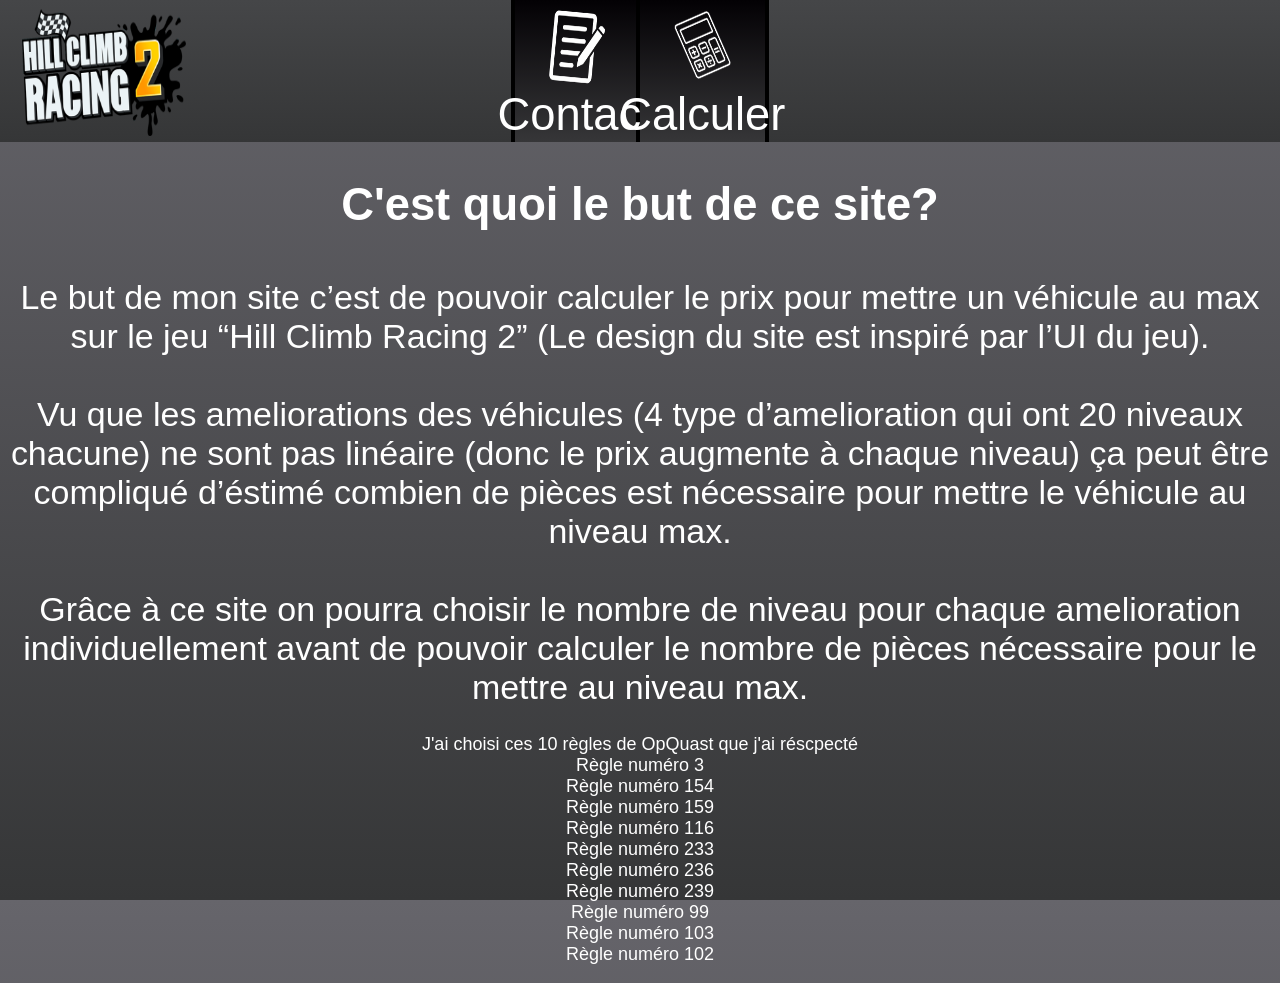
<file: SiteWeb_HCR2/index.html>
<!DOCTYPE html>
<html lang="fr">
<head>
    <meta charset="UTF-8">
    <meta name="viewport" content="width=device-width, initial-scale=1.0">
    <title>HCR2 Accueil</title>
    <link rel="stylesheet" href="accueil.css">
</head>
    <header>
        
        <div id="flexContainerHeader">
            <a href="index.html">               
                <img src="Hill_Climb_Racing_2_Logo.png" alt="Logo du jeu Hill Climb Racing 2" id="HCR2_Logo">
            </a>
            <!-- Boutton Contact -->
             <a href="contact.html">
                 <button class="Button_Header" id="Button_Contact" >
                     <img src="icon_contact.png" alt="Boutton avec une image de feuille de de contact" id="icon_contact">
                     Contact
                    </button>
                </a>
            <!-- Boutton Calculer -->
             <a href="calculer.html">
                 <button class="Button_Header" id="Button_Calculer">
                     <img src="icon_page_principale.png" alt="Boutton avec une image d'une calculatrice." id="icon_calculer">
                     Calculer
                 </button>
             </a>
        </div>
    </header>
<body>
    <section id="TextExplicatif">
        <h1>
            C'est quoi le but de ce site?
        </h1>
        <p id="Description">
            Le but de mon site c’est de pouvoir calculer le prix pour mettre un véhicule au max sur le jeu “Hill Climb Racing 2”
            (Le design du site est inspiré par l’UI du jeu). <br><br>

           Vu que les ameliorations des véhicules (4 type d’amelioration qui ont 20 niveaux chacune) ne sont pas linéaire (donc le prix augmente à chaque niveau)
           ça peut être compliqué d’éstimé combien de pièces est nécessaire pour mettre le véhicule au niveau max. <br><br>

           Grâce à ce site on pourra choisir le nombre de niveau pour chaque amelioration individuellement avant
           de pouvoir calculer le nombre de pièces nécessaire pour le mettre au niveau max.
        </p>
        <p id="OpQuast">
            J'ai choisi ces 10 règles de OpQuast que j'ai réscpecté<br>
            Règle numéro 3<br>
            Règle numéro 154<br>
            Règle numéro 159<br>
            Règle numéro 116<br>
            Règle numéro 233<br>
            Règle numéro 236<br>
            Règle numéro 239<br>
            Règle numéro 99<br>
            Règle numéro 103<br>
            Règle numéro 102
        </p>
    </section>
</body>
</html>
</file>
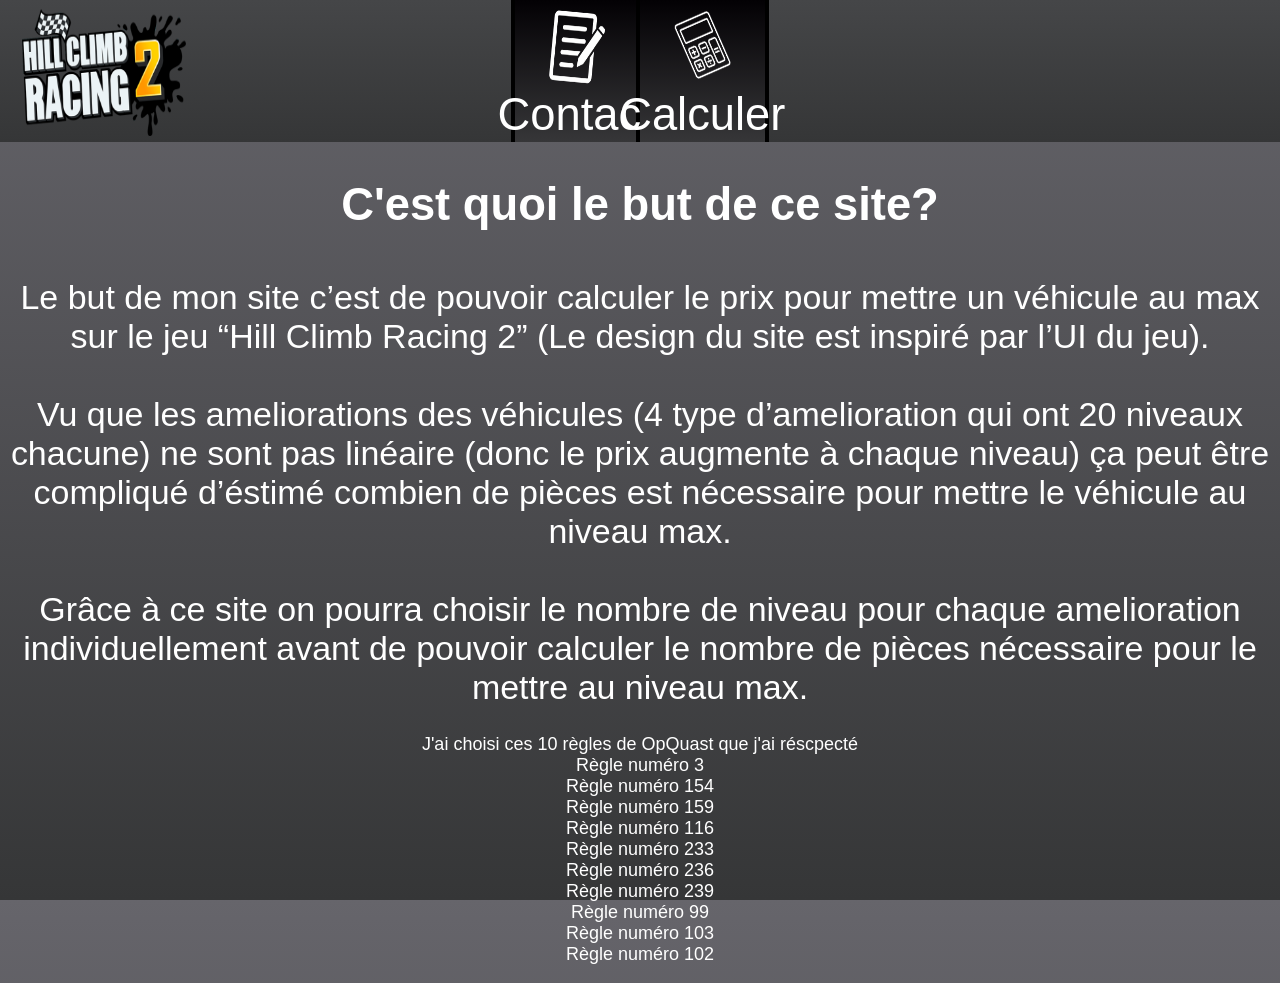
<file: SiteWeb_HCR2/accueil.html>
<!DOCTYPE html>
<html lang="fr">
<head>
    <meta charset="UTF-8">
    <meta name="viewport" content="width=device-width, initial-scale=1.0">
    <title>HCR2 Accueil</title>
    <link rel="stylesheet" href="accueil.css">
</head>
    <header>
        
        <div id="flexContainerHeader">
            <a href="accueil.html">               
                <img src="Hill_Climb_Racing_2_Logo.png" alt="Logo du jeu Hill Climb Racing 2" id="HCR2_Logo">
            </a>
            <!-- Boutton Contact -->
             <a href="contact.html">
                 <button class="Button_Header" id="Button_Contact" >
                     <img src="icon_contact.png" alt="Boutton avec une image de feuille de de contact" id="icon_contact">
                     Contact
                    </button>
                </a>
            <!-- Boutton Calculer -->
             <a href="calculer.html">
                 <button class="Button_Header" id="Button_Calculer">
                     <img src="icon_page_principale.png" alt="Boutton avec une image d'une calculatrice." id="icon_calculer">
                     Calculer
                 </button>
             </a>
        </div>
    </header>
<body>
    <section id="TextExplicatif">
        <h1>
            C'est quoi le but de ce site?
        </h1>
        <p id="Description">
            Le but de mon site c’est de pouvoir calculer le prix pour mettre un véhicule au max sur le jeu “Hill Climb Racing 2”
            (Le design du site est inspiré par l’UI du jeu). <br><br>

           Vu que les ameliorations des véhicules (4 type d’amelioration qui ont 20 niveaux chacune) ne sont pas linéaire (donc le prix augmente à chaque niveau)
           ça peut être compliqué d’éstimé combien de pièces est nécessaire pour mettre le véhicule au niveau max. <br><br>

           Grâce à ce site on pourra choisir le nombre de niveau pour chaque amelioration individuellement avant
           de pouvoir calculer le nombre de pièces nécessaire pour le mettre au niveau max.
        </p>
        <p id="OpQuast">
            J'ai choisi ces 10 règles de OpQuast que j'ai réscpecté<br>
            Règle numéro 3<br>
            Règle numéro 154<br>
            Règle numéro 159<br>
            Règle numéro 116<br>
            Règle numéro 233<br>
            Règle numéro 236<br>
            Règle numéro 239<br>
            Règle numéro 99<br>
            Règle numéro 103<br>
            Règle numéro 102
        </p>
    </section>
</body>
</html>
</file>
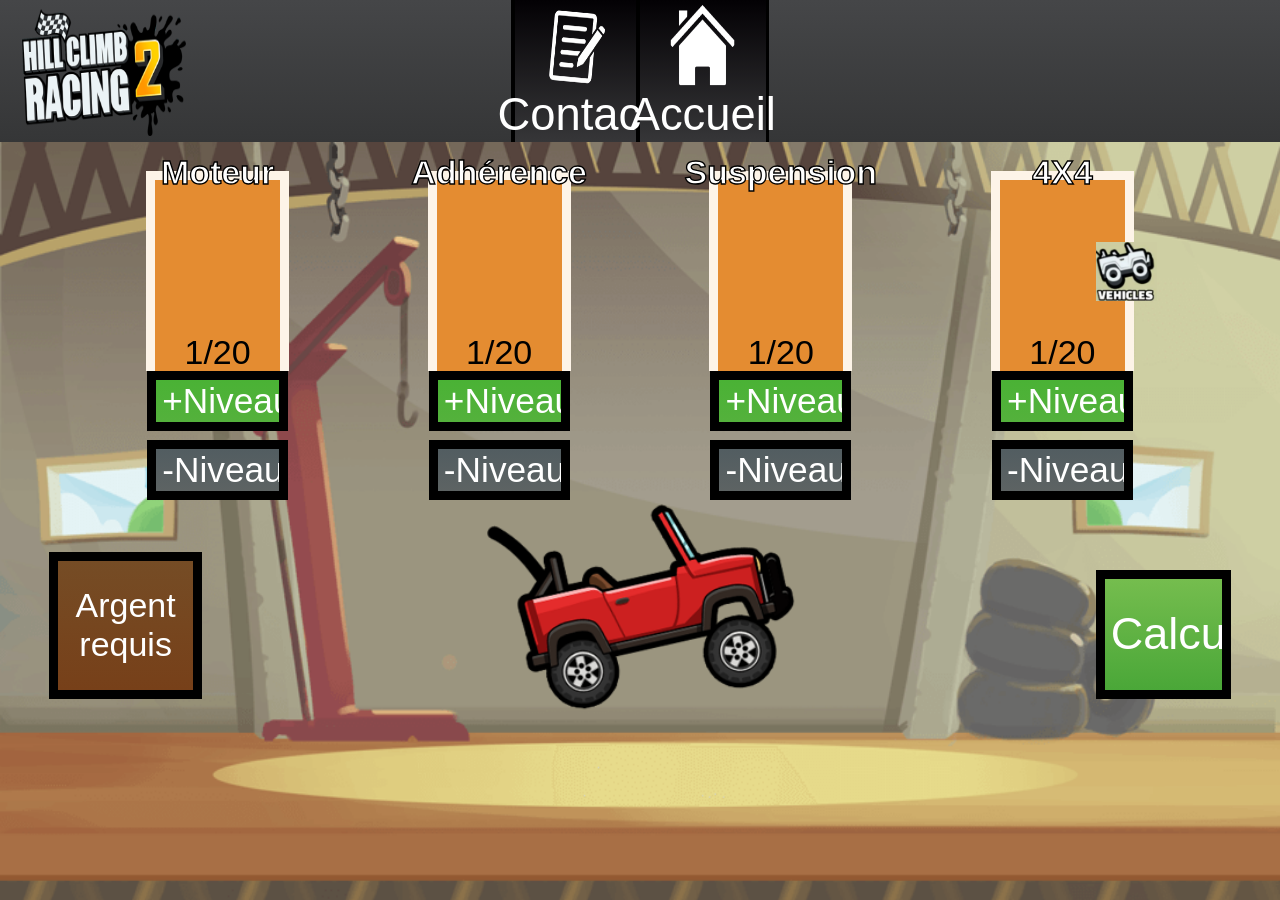
<file: SiteWeb_HCR2/calculer.html>
<!DOCTYPE html>
<html lang="en">
<head>
    <meta charset="UTF-8">
    <meta name="viewport" content="width=device-width, initial-scale=1.0">
    <link rel="stylesheet" href="calculer.css">
    <title>HCR2 Calculer</title>
</head>
    <header> 
        <div id="flexContainerHeader">
            <a href="index.html">               
                <img src="Hill_Climb_Racing_2_Logo.png" alt="Logo du jeu Hill Climb Racing 2" id="HCR2_Logo">
            </a>
            <!-- Bouton Contact -->
             <a href="contact.html">
                 <button class="Button_Header" id="Button_Contact" >
                     <img src="icon_contact.png" alt="Bouton avec une image de feuille de de contact" id="icon_contact">
                     Contact
                    </button>
                </a>
            <!-- Bouton accueil -->
             <a href="index.html">
                 <button class="Button_Header" id="Button_accueil">
                     <img src="icon_accueil.png" alt="Bouton avec une image d'une calculatrice." id="icon_accueil">
                     Accueil
                 </button>
             </a>
        </div>
    </header>
<body>
    <section id="SectionCalculer">
        <!-- Image du background -->
        <img src="assets\Background-AND-Button\GarageBackground.png" alt="Garage avec un grue en arrière plan" id="image_garage">
        <!-- Image du vehicule -->
        <img src="assets\Vehicule_Icon\HillClimber.webp" alt="jeep rouge" id="Vehicule_Icon">
        <section id="upgrades_panel">
            <!-- Upgardes numero 1 -->
            <div class="upgrade_block">
                <p class="upgrade_title" id="ut_1">Moteur</p>
                <p class="upgrade_level" id="ul_1">1/20</p>
                <input type="button" class="upgrade_button" value="+Niveau" onclick="Upgrade_1()">
                <input type="button" class="downgrade_button" value="-Niveau" onclick="Downgrade_1()">
            </div>
            
            <!-- Upgardes numero 2 -->
            <div class="upgrade_block">
                <p class="upgrade_title" id="ut_2">Adhérence</p>
                <p class="upgrade_level"  id="ul_2">1/20</p>
                <input type="button" class="upgrade_button" value="+Niveau" onclick="Upgrade_2()">
                <input type="button" class="downgrade_button" value="-Niveau" onclick="Downgrade_2()">
            </div>

            <!-- Upgardes numero 3 -->
            <div class="upgrade_block">
                <p class="upgrade_title" id="ut_3">Suspension</p>
                <p class="upgrade_level" id="ul_3">1/20</p>
                <input type="button" class="upgrade_button" value="+Niveau" onclick="Upgrade_3()">
                <input type="button" class="downgrade_button" value="-Niveau" onclick="Downgrade_3()">
            </div>

            <!-- Upgardes numero 4 -->
            <div class="upgrade_block">
                <p class="upgrade_title" id="ut_4">4X4</p>
                <p class="upgrade_level" id="ul_4">1/20</p>
                <input type="button" class="upgrade_button" value="+Niveau" onclick="Upgrade_4()">
                <input type="button" class="downgrade_button" value="-Niveau" onclick="Downgrade_4()">
            </div>

            <!-- Image pour changer de véhicule -->
            <img src="assets\Background-AND-Button\ChangeVehicule_PLACEHOLDER.png" alt="Illustration d'une jeep comme bouton pour changer de véhicule" id="change_vehicule_button" onclick="openForm()">


            <!-- Pop-up pour changer de vehicule -->
        <div class="form-popup" id="myForm">
            <div class="titleChangeVehicule">
                <h2 style="font-size: 4vh; margin: 1vh;">Changer de véhicule</h2>
            </div>
            
            <img src="assets\Vehicule_Icon\HillClimber.webp" alt="Jeep rouge: Hill climber" class="vehiculeIcon_Change" id="vehicule_1" onclick="ChangeVehicule('vehicule_1'), closeForm()">
            <img src="assets\Vehicule_Icon\HillClimberMK2.webp" alt="Jeep rouge avec une cage de sécurité: Hill climber mark 2" class="vehiculeIcon_Change" id="vehicule_2" onclick="ChangeVehicule('vehicule_2'), closeForm()">
            <img src="assets\Vehicule_Icon\Sportscar.webp" alt="voiture de sport rouge: voiture de sport" class="vehiculeIcon_Change" id="vehicule_3" onclick="ChangeVehicule('vehicule_3'), closeForm()">
            <img src="assets\Vehicule_Icon\Buggy.webp" alt="buggy des dunes" class="vehiculeIcon_Change" id="vehicule_4" onclick="ChangeVehicule('vehicule_4'), closeForm()">
            <img src="assets\Vehicule_Icon\Super_Diesel.webp" alt="4x4 bleu Super diesel" class="vehiculeIcon_Change" id="vehicule_5" onclick="ChangeVehicule('vehicule_5'), closeForm()">
            <img src="assets\Vehicule_Icon\Super_Bike.webp" alt="Moto de course rouge" class="vehiculeIcon_Change" id="vehicule_6" onclick="ChangeVehicule('vehicule_6'), closeForm()">
            <img src="assets\Vehicule_Icon\Supercar.webp" alt="Voiture de luxe sportive bleu" class="vehiculeIcon_Change" id="vehicule_7" onclick="ChangeVehicule('vehicule_7'), closeForm()">
            <img src="assets\Vehicule_Icon\RallyCar.webp" alt="Voiture de rally bleu pale" class="vehiculeIcon_Change" id="vehicule_8" onclick="ChangeVehicule('vehicule_8'), closeForm()">
            <img src="assets\Vehicule_Icon\Lowrider.webp" alt="Voiture lowrider verte pale" class="vehiculeIcon_Change" id="vehicule_9" onclick="ChangeVehicule('vehicule_9'), closeForm()">
            <img src="assets\Vehicule_Icon\Beast.webp" alt="Voiture abîmer bleu" class="vehiculeIcon_Change" id="vehicule_10" onclick="ChangeVehicule('vehicule_10'), closeForm()">
            <img src="assets\Vehicule_Icon\Hotrod.webp" alt="Bolide jaune hot-rod" class="vehiculeIcon_Change" id="vehicule_11" onclick="ChangeVehicule('vehicule_11'), closeForm()">
            <img src="assets\Vehicule_Icon\Formula.webp" alt="Voiture de formule 1 orange" class="vehiculeIcon_Change" id="vehicule_12" onclick="ChangeVehicule('vehicule_12'), closeForm()">
            <img src="assets\Vehicule_Icon\RacingTruck.webp" alt="Camion de course bleu" class="vehiculeIcon_Change" id="vehicule_13" onclick="ChangeVehicule('vehicule_13'), closeForm()">
            <img src="assets\Vehicule_Icon\MuscleCar.webp" alt="Muslce Car américaine rouge avec toît bleu" class="vehiculeIcon_Change" id="vehicule_14" onclick="ChangeVehicule('vehicule_14'), closeForm()">
            <img src="assets\Vehicule_Icon\MonsterTruck.webp" alt="Monster Truck vert" class="vehiculeIcon_Change" id="vehicule_15" onclick="ChangeVehicule('vehicule_15'), closeForm()">
            <img src="assets\Vehicule_Icon\Rotator.webp" alt="Voiture verte qui peut rouler au plafond" class="vehiculeIcon_Change" id="vehicule_16" onclick="ChangeVehicule('vehicule_16'), closeForm()">
            <img src="assets\Vehicule_Icon\Chopper.webp" alt="Moto rouge style année 60-70 (Chopper)?" class="vehiculeIcon_Change" id="vehicule_17" onclick="ChangeVehicule('vehicule_17'), closeForm()">
            <img src="assets\Vehicule_Icon\Tank.webp" alt="Tank couleur olive" class="vehiculeIcon_Change" id="vehicule_18" onclick="ChangeVehicule('vehicule_18'), closeForm()">
            <img src="assets\Vehicule_Icon\CC_EV.webp" alt="Voiture orange éléctrique futuristique" class="vehiculeIcon_Change" id="vehicule_19" onclick="ChangeVehicule('vehicule_19'), closeForm()">
            <img src="assets\Vehicule_Icon\Bus.webp" alt="Bus de ville gris et bleu" class="vehiculeIcon_Change" id="vehicule_20" onclick="ChangeVehicule('vehicule_20'), closeForm()">
            <img src="assets\Vehicule_Icon\RockBouncer.webp" alt="Rock Bouncer vert" class="vehiculeIcon_Change" id="vehicule_21" onclick="ChangeVehicule('vehicule_21'), closeForm()">
            <img src="assets\Vehicule_Icon\HoverBike.webp" alt="Moto futuristique flottante" class="vehiculeIcon_Change" id="vehicule_22" onclick="ChangeVehicule('vehicule_22'), closeForm()">
            <img src="assets\Vehicule_Icon\Raider.webp" alt="Voiture rouge tout-terrain de course" class="vehiculeIcon_Change" id="vehicule_23" onclick="ChangeVehicule('vehicule_23'), closeForm()">
            <img src="assets\Vehicule_Icon\Moonlander.webp" alt="Alunisseur blanc à 6 roues" class="vehiculeIcon_Change" id="vehicule_24" onclick="ChangeVehicule('vehicule_24'), closeForm()">
            <img src="assets\Vehicule_Icon\Bolt.webp" alt="Voiture de course vintage (années 30) jaune" class="vehiculeIcon_Change" id="vehicule_25" onclick="ChangeVehicule('vehicule_25'), closeForm()">
            <img src="assets\Vehicule_Icon\ATV.webp" alt="Quad vert avec un crochet à l'avant" class="vehiculeIcon_Change" id="vehicule_26" onclick="ChangeVehicule('vehicule_26'), closeForm()">
            <img src="assets\Vehicule_Icon\Offroader.webp" alt="voiture tout-terrain avec des chenilles et une cage de sécurité: Tout-terrain" class="vehiculeIcon_Change" id="vehicule_27" onclick="ChangeVehicule('vehicule_27'), closeForm()">
            <img src="assets\Vehicule_Icon\Scooter.webp" alt="Scooter vert" class="vehiculeIcon_Change" id="vehicule_28" onclick="ChangeVehicule('vehicule_28'), closeForm()">
            <img src="assets\Vehicule_Icon\Motocross.webp" alt="Motocross orange" class="vehiculeIcon_Change" id="vehicule_29" onclick="ChangeVehicule('vehicule_29'), closeForm()">
            <img src="assets\Vehicule_Icon\Tractor.webp" alt="Tracteur bleu" class="vehiculeIcon_Change" id="vehicule_30" onclick="ChangeVehicule('vehicule_30'), closeForm()">
            <img src="assets\Vehicule_Icon\Snowmobile.webp" alt="Motoneige orange" class="vehiculeIcon_Change" id="vehicule_31" onclick="ChangeVehicule('vehicule_31'), closeForm()">
            <img src="assets\Vehicule_Icon\Monowheel.webp" alt="Monocylce rouge et blanc" class="vehiculeIcon_Change" id="vehicule_32" onclick="ChangeVehicule('vehicule_32'), closeForm()">
            <img src="assets\Vehicule_Icon\Glider.webp" alt="Planeur brun fait-maison" class="vehiculeIcon_Change" id="vehicule_33" onclick="ChangeVehicule('vehicule_33'), closeForm()">
            <button class="closeVehiculeSelection" onclick="closeForm()">X</button>
        </div>


            
        </section>
        <!-- Bouton pour calculer l'argent restant -->
        <input type="submit" id="calculerRestant" value="Calculer" onclick="Calculate()">

        <!-- Afficher le nombre d'argent requis -->
        <div id="nombreArgentRequis">
            <p id="textNombreArgentRequis">
                Argent requis
            </p>
        </div>
    </section>
</body>
</html>
<script>    

let vehicule_id = 0;
const imageVehicule = document.getElementById("Vehicule_Icon");

let listUpgrade_1 = [0, 800, 1500, 2200, 2900, 3700, 4500, 5400, 6400, 7400, 8600, 10000, 11000, 13000, 15000, 17000, 20000, 23000, 26000, 30000];
let listUpgrade_2 = [0, 800, 1500, 2200, 2900, 3700, 4500, 5400, 6400, 7400, 8600, 10000, 11000, 13000, 15000, 17000, 20000, 23000, 26000, 30000];
let listUpgrade_3 = [0, 800, 1500, 2200, 2900, 3700, 4500, 5400, 6400, 7400, 8600, 10000, 11000, 13000, 15000, 17000, 20000, 23000, 26000, 30000];
let listUpgrade_4 = [0, 800, 1500, 2200, 2900, 3700, 4500, 5400, 6400, 7400, 8600, 10000, 11000, 13000, 15000, 17000, 20000, 23000, 26000, 30000];

    VehiculeStat.call()

    function ChangeVehicule(id){
        let id_trimed = id.replace("vehicule_",'');
        vehicule_id = parseInt(id_trimed)
        VehiculeStat.call();
    }

    function VehiculeStat(){
        if(vehicule_id == 1){
            listUpgrade_1 = [0, 800, 1500, 2200, 2900, 3700, 4500, 5400, 6400, 7400, 8600, 10000, 11000, 13000, 15000, 17000, 20000, 23000, 26000, 30000];
            listUpgrade_2 = [0, 800, 1500, 2200, 2900, 3700, 4500, 5400, 6400, 7400, 8600, 10000, 11000, 13000, 15000, 17000, 20000, 23000, 26000, 30000];
            listUpgrade_3 = [0, 800, 1500, 2200, 2900, 3700, 4500, 5400, 6400, 7400, 8600, 10000, 11000, 13000, 15000, 17000, 20000, 23000, 26000, 30000];
            listUpgrade_4 = [0, 800, 1500, 2200, 2900, 3700, 4500, 5400, 6400, 7400, 8600, 10000, 11000, 13000, 15000, 17000, 20000, 23000, 26000, 30000];
            document.getElementById("ut_1").textContent="Moteur";
            document.getElementById("ut_2").textContent="Adhérence";
            document.getElementById("ut_3").textContent="Suspension";
            document.getElementById("ut_4").textContent="4X4";
            imageVehicule.src= 'assets/Vehicule_Icon/HillClimber.webp';
        }
        if (vehicule_id == 2) {
            listUpgrade_1 = [0, 1200, 1900, 2700, 3600, 4500, 5500, 6600, 7800, 9200, 11000, 12000, 14000, 17000, 19000, 22000, 26000, 30000, 35000, 41000];
            listUpgrade_2 = [0, 1200, 1900, 2700, 3600, 4500, 5500, 6600, 7800, 9200, 11000, 12000, 14000, 17000, 19000, 22000, 26000, 30000, 35000, 41000];
            listUpgrade_3 = [0, 1200, 1900, 2700, 3600, 4500, 5500, 6600, 7800, 9200, 11000, 12000, 14000, 17000, 19000, 22000, 26000, 30000, 35000, 41000];
            listUpgrade_4 = [0, 1200, 1900, 2700, 3600, 4500, 5500, 6600, 7800, 9200, 11000, 12000, 14000, 17000, 19000, 22000, 26000, 30000, 35000, 41000];
            document.getElementById("ut_1").textContent="Moteur";
            document.getElementById("ut_2").textContent="Adhérence";
            document.getElementById("ut_3").textContent="Suspension";
            document.getElementById("ut_4").textContent="Arceau";
            imageVehicule.src= "assets/Vehicule_Icon/HillClimberMK2.webp";
        }
        if(vehicule_id == 3){
            listUpgrade_1 = [0, 1600, 2400, 3300, 4300, 5300, 6500, 7800, 9200, 11000, 13000, 15000, 17000, 20000, 24000, 28000, 32000, 38000, 44000, 52000];
            listUpgrade_2 = [0, 1600, 2400, 3300, 4300, 5300, 6500, 7800, 9200, 11000, 13000, 15000, 17000, 20000, 24000, 28000, 32000, 38000, 44000, 52000];
            listUpgrade_3 = [0, 1600, 2400, 3300, 4300, 5300, 6500, 7800, 9200, 11000, 13000, 15000, 17000, 20000, 24000, 28000, 32000, 38000, 44000, 52000];
            listUpgrade_4 = [0, 1600, 2400, 3300, 4300, 5300, 6500, 7800, 9200, 11000, 13000, 15000, 17000, 20000, 24000, 28000, 32000, 38000, 44000, 52000];
            document.getElementById("ut_1").textContent="Moteur";
            document.getElementById("ut_2").textContent="Adhérence";
            document.getElementById("ut_3").textContent="Turbo";
            document.getElementById("ut_4").textContent="Déportance";
            imageVehicule.src= 'assets/Vehicule_Icon/Sportscar.webp';
        }
        if(vehicule_id == 4){
            listUpgrade_1 = [0, 1600, 2400, 3300, 4300, 5300, 6500, 7800, 9200, 11000, 13000, 15000, 17000, 20000, 24000, 28000, 32000, 38000, 44000, 52000];
            listUpgrade_2 = [0, 1600, 2400, 3300, 4300, 5300, 6500, 7800, 9200, 11000, 13000, 15000, 17000, 20000, 24000, 28000, 32000, 38000, 44000, 52000];
            listUpgrade_3 = [0, 1600, 2400, 3300, 4300, 5300, 6500, 7800, 9200, 11000, 13000, 15000, 17000, 20000, 24000, 28000, 32000, 38000, 44000, 52000];
            listUpgrade_4 = [0, 1600, 2400, 3300, 4300, 5300, 6500, 7800, 9200, 11000, 13000, 15000, 17000, 20000, 24000, 28000, 32000, 38000, 44000, 52000];
            document.getElementById("ut_1").textContent="Moteur";
            document.getElementById("ut_2").textContent="Adhérence";
            document.getElementById("ut_3").textContent="Suspension";
            document.getElementById("ut_4").textContent="Arceau";
            imageVehicule.src= 'assets/Vehicule_Icon/Buggy.webp';
        }
        if(vehicule_id == 5){
            listUpgrade_1 = [0, 2000, 3000, 4100, 5400, 6900, 8600, 11000, 13000, 16000, 19000, 24000, 29000, 35000, 43000, 52000, 64000, 79000, 97000, 120000];
            listUpgrade_2 = [0, 2000, 3000, 4100, 5400, 6900, 8600, 11000, 13000, 16000, 19000, 24000, 29000, 35000, 43000, 52000, 64000, 79000, 97000, 120000];
            listUpgrade_3 = [0, 2000, 3000, 4100, 5400, 6900, 8600, 11000, 13000, 16000, 19000, 24000, 29000, 35000, 43000, 52000, 64000, 79000, 97000, 120000];
            listUpgrade_4 = [0, 2000, 3000, 4100, 5400, 6900, 8600, 11000, 13000, 16000, 19000, 24000, 29000, 35000, 43000, 52000, 64000, 79000, 97000, 120000];
            document.getElementById("ut_1").textContent="Moteur";
            document.getElementById("ut_2").textContent="Turbo";
            document.getElementById("ut_3").textContent="Adhérence";
            document.getElementById("ut_4").textContent="Suspension";
            imageVehicule.src= 'assets/Vehicule_Icon/Super_Diesel.webp';
        }
        if(vehicule_id == 6){
            listUpgrade_1 = [0, 2000, 3100, 4400, 5900, 7700, 9900, 13000, 16000, 20000, 26000, 33000, 41000, 53000, 67000, 86000, 110000, 140000, 180000, 230000];
            listUpgrade_2 = [0, 2000, 3100, 4400, 5900, 7700, 9900, 13000, 16000, 20000, 26000, 33000, 41000, 53000, 67000, 86000, 110000, 140000, 180000, 230000];
            listUpgrade_3 = [0, 2000, 3100, 4400, 5900, 7700, 9900, 13000, 16000, 20000, 26000, 33000, 41000, 53000, 67000, 86000, 110000, 140000, 180000, 230000];
            listUpgrade_4 = [0, 2000, 3100, 4400, 5900, 7700, 9900, 13000, 16000, 20000, 26000, 33000, 41000, 53000, 67000, 86000, 110000, 140000, 180000, 230000];
            document.getElementById("ut_1").textContent="Moteur";
            document.getElementById("ut_2").textContent="Adhérence";
            document.getElementById("ut_3").textContent="Suspension ";
            document.getElementById("ut_4").textContent="Déportance ";
            imageVehicule.src= 'assets/Vehicule_Icon/Super_Bike.webp';
        }
        if (vehicule_id == 7) {
            listUpgrade_1 = [0, 2000, 3100, 4400, 5900, 7700, 9900, 13000, 16000, 20000, 26000, 33000, 41000, 53000, 67000, 86000, 110000, 140000, 180000, 230000];
            listUpgrade_2 = [0, 2000, 3100, 4400, 5900, 7700, 9900, 13000, 16000, 20000, 26000, 33000, 41000, 53000, 67000, 86000, 110000, 140000, 180000, 230000];
            listUpgrade_3 = [0, 2000, 3100, 4400, 5900, 7700, 9900, 13000, 16000, 20000, 26000, 33000, 41000, 53000, 67000, 86000, 110000, 140000, 180000, 230000];
            listUpgrade_4 = [0, 2000, 3100, 4400, 5900, 7700, 9900, 13000, 16000, 20000, 26000, 33000, 41000, 53000, 67000, 86000, 110000, 140000, 180000, 230000];
            document.getElementById("ut_1").textContent="Moteur";
            document.getElementById("ut_2").textContent="Adhérence";
            document.getElementById("ut_3").textContent="Frein Aérien";
            document.getElementById("ut_4").textContent="Échappement";
            imageVehicule.src= "assets/Vehicule_Icon/Supercar.webp";
        }
        if(vehicule_id == 8){
            listUpgrade_1 = [0, 2000, 3000, 4200, 5600, 7200, 9100, 11000, 14000, 18000, 22000, 27000, 33000, 41000, 51000, 64000, 80000, 100000, 120000, 160000];
            listUpgrade_2 = [0, 2000, 3000, 4200, 5600, 7200, 9100, 11000, 14000, 18000, 22000, 27000, 33000, 41000, 51000, 64000, 80000, 100000, 120000, 160000];
            listUpgrade_3 = [0, 2000, 3000, 4200, 5600, 7200, 9100, 11000, 14000, 18000, 22000, 27000, 33000, 41000, 51000, 64000, 80000, 100000, 120000, 160000];
            listUpgrade_4 = [0, 2000, 3000, 4200, 5600, 7200, 9100, 11000, 14000, 18000, 22000, 27000, 33000, 41000, 51000, 64000, 80000, 100000, 120000, 160000];
            document.getElementById("ut_1").textContent="Moteur";
            document.getElementById("ut_2").textContent="Adhérence";
            document.getElementById("ut_3").textContent="Turbo";
            document.getElementById("ut_4").textContent="Boîtes de vitesse";
            imageVehicule.src= 'assets/Vehicule_Icon/RallyCar.webp';
        }
        if(vehicule_id == 9){
            listUpgrade_1 = [0, 2000, 3000, 4100, 5400, 6900, 8600, 11000, 13000, 16000, 19000, 24000, 29000, 35000, 43000, 52000, 64000, 79000, 97000, 120000];
            listUpgrade_2 = [0, 2000, 3000, 4100, 5400, 6900, 8600, 11000, 13000, 16000, 19000, 24000, 29000, 35000, 43000, 52000, 64000, 79000, 97000, 120000];
            listUpgrade_3 = [0, 2000, 3000, 4100, 5400, 6900, 8600, 11000, 13000, 16000, 19000, 24000, 29000, 35000, 43000, 52000, 64000, 79000, 97000, 120000];
            listUpgrade_4 = [0, 2000, 3000, 4200, 5600, 7200, 9100, 11000, 14000, 18000, 22000, 27000, 33000, 41000, 51000, 64000, 80000, 100000, 120000, 160000];
            document.getElementById("ut_1").textContent="Moteur";
            document.getElementById("ut_2").textContent="Adhérence";
            document.getElementById("ut_3").textContent="Suspension";
            document.getElementById("ut_4").textContent="Arceau";
            imageVehicule.src= 'assets/Vehicule_Icon/Lowrider.webp';
        }
        if(vehicule_id == 10){
            listUpgrade_1 = [0, 2000, 3000, 4200, 5600, 7200, 9100, 11000, 14000, 18000, 22000, 27000, 33000, 41000, 51000, 64000, 80000, 100000, 120000, 160000];
            listUpgrade_2 = [0, 2000, 3000, 4200, 5600, 7200, 9100, 11000, 14000, 18000, 22000, 27000, 33000, 41000, 51000, 64000, 80000, 100000, 120000, 160000];
            listUpgrade_3 = [0, 2000, 3000, 4200, 5600, 7200, 9100, 11000, 14000, 18000, 22000, 27000, 33000, 41000, 51000, 64000, 80000, 100000, 120000, 160000];
            listUpgrade_4 = [0, 2000, 3000, 4200, 5600, 7200, 9100, 11000, 14000, 18000, 22000, 27000, 33000, 41000, 51000, 64000, 80000, 100000, 120000, 160000];
            document.getElementById("ut_1").textContent="Moteur";
            document.getElementById("ut_2").textContent="Adhérence";
            document.getElementById("ut_3").textContent="Durabilité";
            document.getElementById("ut_4").textContent="Boost";
            imageVehicule.src= 'assets/Vehicule_Icon/Beast.webp';
        }
        if(vehicule_id == 11){
            listUpgrade_1 = [0, 2000, 3100, 4400, 5900, 7700, 9900, 13000, 16000, 20000, 26000, 33000, 41000, 53000, 67000, 86000, 110000, 140000, 180000, 230000];
            listUpgrade_2 = [0, 2000, 3100, 4400, 5900, 7700, 9900, 13000, 16000, 20000, 26000, 33000, 41000, 53000, 67000, 86000, 110000, 140000, 180000, 230000];
            listUpgrade_3 = [0, 2000, 3100, 4400, 5900, 7700, 9900, 13000, 16000, 20000, 26000, 33000, 41000, 53000, 67000, 86000, 110000, 140000, 180000, 230000];
            listUpgrade_4 = [0, 2000, 3100, 4400, 5900, 7700, 9900, 13000, 16000, 20000, 26000, 33000, 41000, 53000, 67000, 86000, 110000, 140000, 180000, 230000];
            document.getElementById("ut_1").textContent="Moteur";
            document.getElementById("ut_2").textContent="Adhérence";
            document.getElementById("ut_3").textContent="Suspension";
            document.getElementById("ut_4").textContent="Compresseur";
            imageVehicule.src= 'assets/Vehicule_Icon/Hotrod.webp';
        }
        if(vehicule_id == 12){
            listUpgrade_1 = [0, 2000, 3100, 4400, 5900, 7700, 9900, 13000, 16000, 20000, 26000, 33000, 41000, 53000, 67000, 86000, 110000, 140000, 180000, 230000];
            listUpgrade_2 = [0, 2000, 3100, 4400, 5900, 7700, 9900, 13000, 16000, 20000, 26000, 33000, 41000, 53000, 67000, 86000, 110000, 140000, 180000, 230000];
            listUpgrade_3 = [0, 2000, 3100, 4400, 5900, 7700, 9900, 13000, 16000, 20000, 26000, 33000, 41000, 53000, 67000, 86000, 110000, 140000, 180000, 230000];
            listUpgrade_4 = [0, 2000, 3100, 4400, 5900, 7700, 9900, 13000, 16000, 20000, 26000, 33000, 41000, 53000, 67000, 86000, 110000, 140000, 180000, 230000];
            document.getElementById("ut_1").textContent="Moteur";
            document.getElementById("ut_2").textContent="Adhérence";
            document.getElementById("ut_3").textContent="Suspension";
            document.getElementById("ut_4").textContent="Déportance";
            imageVehicule.src= 'assets/Vehicule_Icon/Formula.webp';
        }
        if(vehicule_id == 13){
            listUpgrade_1 = [0, 2000, 3100, 4400, 5900, 7700, 9900, 13000, 16000, 20000, 26000, 33000, 41000, 53000, 67000, 86000, 110000, 140000, 180000, 230000];
            listUpgrade_2 = [0, 2000, 3100, 4400, 5900, 7700, 9900, 13000, 16000, 20000, 26000, 33000, 41000, 53000, 67000, 86000, 110000, 140000, 180000, 230000];
            listUpgrade_3 = [0, 2000, 3100, 4400, 5900, 7700, 9900, 13000, 16000, 20000, 26000, 33000, 41000, 53000, 67000, 86000, 110000, 140000, 180000, 230000];
            listUpgrade_4 = [0, 2000, 3100, 4400, 5900, 7700, 9900, 13000, 16000, 20000, 26000, 33000, 41000, 53000, 67000, 86000, 110000, 140000, 180000, 230000];
            document.getElementById("ut_1").textContent="Moteur";
            document.getElementById("ut_2").textContent="Adhérence";
            document.getElementById("ut_3").textContent="Résistance";
            document.getElementById("ut_4").textContent="Déportance";
            imageVehicule.src= 'assets/Vehicule_Icon/RacingTruck.webp';
        }
        if(vehicule_id == 14){
            listUpgrade_1 = [0, 2000, 3100, 4400, 5900, 7700, 9900, 13000, 16000, 20000, 26000, 33000, 41000, 53000, 67000, 86000, 110000, 140000, 180000, 230000];
            listUpgrade_2 = [0, 2000, 3100, 4400, 5900, 7700, 9900, 13000, 16000, 20000, 26000, 33000, 41000, 53000, 67000, 86000, 110000, 140000, 180000, 230000];
            listUpgrade_3 = [0, 2000, 3100, 4400, 5900, 7700, 9900, 13000, 16000, 20000, 26000, 33000, 41000, 53000, 67000, 86000, 110000, 140000, 180000, 230000];
            listUpgrade_4 = [0, 2000, 3100, 4400, 5900, 7700, 9900, 13000, 16000, 20000, 26000, 33000, 41000, 53000, 67000, 86000, 110000, 140000, 180000, 230000];
            document.getElementById("ut_1").textContent="Moteur";
            document.getElementById("ut_2").textContent="Adhérence";
            document.getElementById("ut_3").textContent="Compresseur";
            document.getElementById("ut_4").textContent="Boîte de vitesse";
            imageVehicule.src= 'assets/Vehicule_Icon/MuscleCar.webp';
        }
        if(vehicule_id == 15){
            listUpgrade_1 = [0, 2000, 2900, 3900, 5000, 6100, 7500, 9000, 11000, 13000, 15000, 17000, 20000, 24000, 28000, 33000, 38000, 45000, 53000, 62000];
            listUpgrade_2 = [0, 2000, 2900, 3900, 5000, 6100, 7500, 9000, 11000, 13000, 15000, 17000, 20000, 24000, 28000, 33000, 38000, 45000, 53000, 62000];
            listUpgrade_3 = [0, 2000, 2900, 3900, 5000, 6100, 7500, 9000, 11000, 13000, 15000, 17000, 20000, 24000, 28000, 33000, 38000, 45000, 53000, 62000];
            listUpgrade_4 = [0, 2000, 2900, 3900, 5000, 6100, 7500, 9000, 11000, 13000, 15000, 17000, 20000, 24000, 28000, 33000, 38000, 45000, 53000, 62000];
            document.getElementById("ut_1").textContent="Moteur";
            document.getElementById("ut_2").textContent="Turbo";
            document.getElementById("ut_3").textContent="Adhérence";
            document.getElementById("ut_4").textContent="Suspension";
            imageVehicule.src= 'assets/Vehicule_Icon/MonsterTruck.webp';
        }
        if(vehicule_id == 16){
            listUpgrade_1 = [0, 2000, 3000, 4100, 5400, 6900, 8600, 11000, 13000, 16000, 19000, 24000, 29000, 35000, 43000, 52000, 64000, 79000, 97000, 120000];
            listUpgrade_2 = [0, 2000, 3000, 4100, 5400, 6900, 8600, 11000, 13000, 16000, 19000, 24000, 29000, 35000, 43000, 52000, 64000, 79000, 97000, 120000];
            listUpgrade_3 = [0, 2000, 3000, 4100, 5400, 6900, 8600, 11000, 13000, 16000, 19000, 24000, 29000, 35000, 43000, 52000, 64000, 79000, 97000, 120000];
            listUpgrade_4 = [0, 2000, 3000, 4100, 5400, 6900, 8600, 11000, 13000, 16000, 19000, 24000, 29000, 35000, 43000, 52000, 64000, 79000, 97000, 120000];
            document.getElementById("ut_1").textContent="Moteur";
            document.getElementById("ut_2").textContent="Adhérence";
            document.getElementById("ut_3").textContent="Suspension";
            document.getElementById("ut_4").textContent="I.A";
            imageVehicule.src= 'assets/Vehicule_Icon/Rotator.webp';
        }
        if(vehicule_id == 17){
            listUpgrade_1 = [0, 1600, 2400, 3300, 4300, 5300, 6500, 7800, 9200, 11000, 13000, 15000, 17000, 20000, 24000, 28000, 32000, 38000, 44000, 52000];
            listUpgrade_2 = [0, 1600, 2400, 3300, 4300, 5300, 6500, 7800, 9200, 11000, 13000, 15000, 17000, 20000, 24000, 28000, 32000, 38000, 44000, 52000];
            listUpgrade_3 = [0, 1600, 2400, 3300, 4300, 5300, 6500, 7800, 9200, 11000, 13000, 15000, 17000, 20000, 24000, 28000, 32000, 38000, 44000, 52000];
            listUpgrade_4 = [0, 2000, 2900, 3900, 5000, 6100, 7500, 9000, 11000, 13000, 15000, 17000, 20000, 24000, 28000, 33000, 38000, 45000, 53000, 62000];
            document.getElementById("ut_1").textContent="Moteur";
            document.getElementById("ut_2").textContent="Adhérence";
            document.getElementById("ut_3").textContent="Suspension";
            document.getElementById("ut_4").textContent="Réservoir";
            imageVehicule.src= 'assets/Vehicule_Icon/Chopper.webp';
        }
        if(vehicule_id == 18){
            listUpgrade_1 = [0, 2000, 2900, 3900, 5000, 6100, 7500, 9000, 11000, 13000, 15000, 17000, 20000, 24000, 28000, 33000, 38000, 45000, 53000, 62000];
            listUpgrade_2 = [0, 2000, 2900, 3900, 5000, 6100, 7500, 9000, 11000, 13000, 15000, 17000, 20000, 24000, 28000, 33000, 38000, 45000, 53000, 62000];
            listUpgrade_3 = [0, 2000, 2900, 3900, 5000, 6100, 7500, 9000, 11000, 13000, 15000, 17000, 20000, 24000, 28000, 33000, 38000, 45000, 53000, 62000];
            listUpgrade_4 = [0, 2000, 2900, 3900, 5000, 6100, 7500, 9000, 11000, 13000, 15000, 17000, 20000, 24000, 28000, 33000, 38000, 45000, 53000, 62000];
            document.getElementById("ut_1").textContent="Moteur";
            document.getElementById("ut_2").textContent="Adhérence";
            document.getElementById("ut_3").textContent="Suspension";
            document.getElementById("ut_4").textContent="Réservoir";
            imageVehicule.src= 'assets/Vehicule_Icon/Tank.webp';
        }
        if(vehicule_id == 19){
            listUpgrade_1 = [0, 2000, 3100, 4400, 5900, 7700, 9900, 13000, 16000, 20000, 26000, 33000, 41000, 53000, 67000, 86000, 110000, 140000, 180000, 230000];
            listUpgrade_2 = [0, 2000, 3100, 4400, 5900, 7700, 9900, 13000, 16000, 20000, 26000, 33000, 41000, 53000, 67000, 86000, 110000, 140000, 180000, 230000];
            listUpgrade_3 = [0, 2000, 3100, 4400, 5900, 7700, 9900, 13000, 16000, 20000, 26000, 33000, 41000, 53000, 67000, 86000, 110000, 140000, 180000, 230000];
            listUpgrade_4 = [0, 2000, 3100, 4400, 5900, 7700, 9900, 13000, 16000, 20000, 26000, 33000, 41000, 53000, 67000, 86000, 110000, 140000, 180000, 230000];
            document.getElementById("ut_1").textContent="Moteur";
            document.getElementById("ut_2").textContent="Adhérence";
            document.getElementById("ut_3").textContent="Boost";
            document.getElementById("ut_4").textContent="Batterie";
            imageVehicule.src= 'assets/Vehicule_Icon/CC_EV.webp';
        }
        if(vehicule_id == 20){
            listUpgrade_1 = [0, 1200, 1900, 2700, 3600, 4500, 5500, 6600, 7800, 9200, 11000, 12000, 14000, 17000, 19000, 22000, 26000, 30000, 35000, 41000];
            listUpgrade_2 = [0, 1200, 1900, 2700, 3600, 4500, 5500, 6600, 7800, 9200, 11000, 12000, 14000, 17000, 19000, 22000, 26000, 30000, 35000, 41000];
            listUpgrade_3 = [0, 1200, 1900, 2700, 3600, 4500, 5500, 6600, 7800, 9200, 11000, 12000, 14000, 17000, 19000, 22000, 26000, 30000, 35000, 41000];
            listUpgrade_4 = [0, 1200, 1900, 2700, 3600, 4500, 5500, 6600, 7800, 9200, 11000, 12000, 14000, 17000, 19000, 22000, 26000, 30000, 35000, 41000];
            document.getElementById("ut_1").textContent="Moteur";
            document.getElementById("ut_2").textContent="Adhérence";
            document.getElementById("ut_3").textContent="Suspension";
            document.getElementById("ut_4").textContent="Contrôle aérien";
            imageVehicule.src= 'assets/Vehicule_Icon/Bus.webp';
        }
        if(vehicule_id == 21){
            listUpgrade_1 = [0, 2000, 3000, 4200, 5600, 7200, 9100, 11000, 14000, 18000, 22000, 27000, 33000, 41000, 51000, 64000, 80000, 100000, 120000, 160000];
            listUpgrade_2 = [0, 2000, 3000, 4200, 5600, 7200, 9100, 11000, 14000, 18000, 22000, 27000, 33000, 41000, 51000, 64000, 80000, 100000, 120000, 160000];
            listUpgrade_3 = [0, 2000, 3000, 4200, 5600, 7200, 9100, 11000, 14000, 18000, 22000, 27000, 33000, 41000, 51000, 64000, 80000, 100000, 120000, 160000];
            listUpgrade_4 = [0, 2000, 3000, 4200, 5600, 7200, 9100, 11000, 14000, 18000, 22000, 27000, 33000, 41000, 51000, 64000, 80000, 100000, 120000, 160000];
            document.getElementById("ut_1").textContent="Moteur";
            document.getElementById("ut_2").textContent="Turbo";
            document.getElementById("ut_3").textContent="Adhérence";
            document.getElementById("ut_4").textContent="M.A.A";
            imageVehicule.src= 'assets/Vehicule_Icon/RockBouncer.webp';
        }
        if(vehicule_id == 22){
            listUpgrade_4 = [0, 2000, 3100, 4400, 5900, 7700, 9900, 13000, 16000, 20000, 26000, 33000, 41000, 53000, 67000, 86000, 110000, 140000, 180000, 230000];
            listUpgrade_2 = [0, 2000, 3000, 4200, 5600, 7200, 9100, 11000, 14000, 18000, 22000, 27000, 33000, 41000, 51000, 64000, 80000, 100000, 120000, 160000];
            listUpgrade_3 = [0, 2000, 3000, 4200, 5600, 7200, 9100, 11000, 14000, 18000, 22000, 27000, 33000, 41000, 51000, 64000, 80000, 100000, 120000, 160000];
            listUpgrade_4 = [0, 2000, 3000, 4200, 5600, 7200, 9100, 11000, 14000, 18000, 22000, 27000, 33000, 41000, 51000, 64000, 80000, 100000, 120000, 160000];
            document.getElementById("ut_1").textContent="Propulseurs";
            document.getElementById("ut_2").textContent="Flottaison";
            document.getElementById("ut_3").textContent="Réservoir";
            document.getElementById("ut_4").textContent="I.A";
            imageVehicule.src= 'assets/Vehicule_Icon/HoverBike.webp';
        }
        if(vehicule_id == 23){
            listUpgrade_1 = [0, 2000, 3100, 4400, 5900, 7700, 9900, 13000, 16000, 20000, 26000, 33000, 41000, 53000, 67000, 86000, 110000, 140000, 180000, 230000];
            listUpgrade_2 = [0, 2000, 3100, 4400, 5900, 7700, 9900, 13000, 16000, 20000, 26000, 33000, 41000, 53000, 67000, 86000, 110000, 140000, 180000, 230000];
            listUpgrade_3 = [0, 2000, 3100, 4400, 5900, 7700, 9900, 13000, 16000, 20000, 26000, 33000, 41000, 53000, 67000, 86000, 110000, 140000, 180000, 230000];
            listUpgrade_4 = [0, 2000, 3100, 4400, 5900, 7700, 9900, 13000, 16000, 20000, 26000, 33000, 41000, 53000, 67000, 86000, 110000, 140000, 180000, 230000];
            document.getElementById("ut_1").textContent="Moteur";
            document.getElementById("ut_2").textContent="Trubo";
            document.getElementById("ut_3").textContent="Adhérence";
            document.getElementById("ut_4").textContent="Suspension";
            imageVehicule.src= 'assets/Vehicule_Icon/Raider.webp';
        }
        if(vehicule_id == 24){
            listUpgrade_1 = [0, 2000, 2900, 3900, 5000, 6100, 7500, 9000, 11000, 13000, 15000, 17000, 20000, 24000, 28000, 33000, 38000, 45000, 53000, 62000];
            listUpgrade_2 = [0, 2000, 2900, 3900, 5000, 6100, 7500, 9000, 11000, 13000, 15000, 17000, 20000, 24000, 28000, 33000, 38000, 45000, 53000, 62000];
            listUpgrade_3 = [0, 2000, 2900, 3900, 5000, 6100, 7500, 9000, 11000, 13000, 15000, 17000, 20000, 24000, 28000, 33000, 38000, 45000, 53000, 62000];
            listUpgrade_4 = [0, 2000, 2900, 3900, 5000, 6100, 7500, 9000, 11000, 13000, 15000, 17000, 20000, 24000, 28000, 33000, 38000, 45000, 53000, 62000];
            document.getElementById("ut_1").textContent="Moteur";
            document.getElementById("ut_2").textContent="Adhérence";
            document.getElementById("ut_3").textContent="Propulseurs";
            document.getElementById("ut_4").textContent="I.A";
            imageVehicule.src= 'assets/Vehicule_Icon/Moonlander.webp';
        }
        if(vehicule_id == 25){
            listUpgrade_1 = [0, 2000, 3100, 4400, 5900, 7700, 9900, 13000, 16000, 20000, 26000, 33000, 41000, 53000, 67000, 86000, 110000, 140000, 180000, 230000];
            listUpgrade_2 = [0, 2000, 3100, 4400, 5900, 7700, 9900, 13000, 16000, 20000, 26000, 33000, 41000, 53000, 67000, 86000, 110000, 140000, 180000, 230000];
            listUpgrade_3 = [0, 2000, 3100, 4400, 5900, 7700, 9900, 13000, 16000, 20000, 26000, 33000, 41000, 53000, 67000, 86000, 110000, 140000, 180000, 230000];
            listUpgrade_4 = [0, 2000, 3100, 4400, 5900, 7700, 9900, 13000, 16000, 20000, 26000, 33000, 41000, 53000, 67000, 86000, 110000, 140000, 180000, 230000];
            document.getElementById("ut_1").textContent="Moteur";
            document.getElementById("ut_2").textContent="Adhérence";
            document.getElementById("ut_3").textContent="Boîte de vitesse";
            document.getElementById("ut_4").textContent="Roue cinétiqe";
            imageVehicule.src= 'assets/Vehicule_Icon/Bolt.webp';
        }
        if(vehicule_id == 26){
            listUpgrade_1 = [0, 2000, 2900, 3900, 5000, 6100, 7500, 9000, 11000, 13000, 15000, 17000, 20000, 24000, 28000, 33000, 38000, 45000, 53000, 62000];
            listUpgrade_2 = [0, 2000, 2900, 3900, 5000, 6100, 7500, 9000, 11000, 13000, 15000, 17000, 20000, 24000, 28000, 33000, 38000, 45000, 53000, 62000];
            listUpgrade_3 = [0, 2000, 2900, 3900, 5000, 6100, 7500, 9000, 11000, 13000, 15000, 17000, 20000, 24000, 28000, 33000, 38000, 45000, 53000, 62000];
            listUpgrade_4 = [0, 2000, 3000, 4100, 5400, 6900, 8600, 11000, 13000, 16000, 19000, 24000, 29000, 35000, 43000, 52000, 64000, 79000, 97000, 120000];
            document.getElementById("ut_1").textContent="Moteur";
            document.getElementById("ut_2").textContent="Suspension";
            document.getElementById("ut_3").textContent="Réservoir";
            document.getElementById("ut_4").textContent="Grappin";
            imageVehicule.src= 'assets/Vehicule_Icon/ATV.webp';
        }
        if (vehicule_id == 27) {
            listUpgrade_1 = [0, 2000, 3000, 4100, 5400, 6900, 8600, 11000, 13000, 16000, 19000, 24000, 29000, 35000, 43000, 52000, 64000, 79000, 97000, 120000];
            listUpgrade_2 = [0, 2000, 3000, 4100, 5400, 6900, 8600, 11000, 13000, 16000, 19000, 24000, 29000, 35000, 43000, 52000, 64000, 79000, 97000, 120000];
            listUpgrade_3 = [0, 2000, 3000, 4100, 5400, 6900, 8600, 11000, 13000, 16000, 19000, 24000, 29000, 35000, 43000, 52000, 64000, 79000, 97000, 120000];
            listUpgrade_4 = [0, 2000, 3000, 4200, 5600, 7200, 9100, 11000, 14000, 18000, 22000, 27000, 33000, 41000, 51000, 64000, 80000, 100000, 120000, 160000];
            document.getElementById("ut_1").textContent="Moteur";
            document.getElementById("ut_2").textContent="Adhérence";
            document.getElementById("ut_3").textContent="Suspension";
            document.getElementById("ut_4").textContent="M.A.A";
            imageVehicule.src= "assets/Vehicule_Icon/Offroader.webp";
        }
        if(vehicule_id == 28){
            listUpgrade_1 = [0, 800, 1500, 2200, 2900, 3700, 4500, 5400, 6400, 7400, 8600, 10000, 11000, 13000, 15000, 17000, 20000, 23000, 26000, 30000];
            listUpgrade_2 = [0, 800, 1500, 2200, 2900, 3700, 4500, 5400, 6400, 7400, 8600, 10000, 11000, 13000, 15000, 17000, 20000, 23000, 26000, 30000];
            listUpgrade_3 = [0, 800, 1500, 2200, 2900, 3700, 4500, 5400, 6400, 7400, 8600, 10000, 11000, 13000, 15000, 17000, 20000, 23000, 26000, 30000];
            listUpgrade_4 = [0, 800, 1500, 2200, 2900, 3700, 4500, 5400, 6400, 7400, 8600, 10000, 11000, 13000, 15000, 17000, 20000, 23000, 26000, 30000];
            document.getElementById("ut_1").textContent="Moteur";
            document.getElementById("ut_2").textContent="Adhérence";
            document.getElementById("ut_3").textContent="Suspension";
            document.getElementById("ut_4").textContent="Stabilité";
            imageVehicule.src= 'assets/Vehicule_Icon/Scooter.webp';
        }
        if(vehicule_id == 29){
            listUpgrade_1 = [0, 1600, 2400, 3300, 4300, 5300, 6500, 7800, 9200, 11000, 13000, 15000, 17000, 20000, 24000, 28000, 32000, 38000, 44000, 52000];
            listUpgrade_2 = [0, 1600, 2400, 3300, 4300, 5300, 6500, 7800, 9200, 11000, 13000, 15000, 17000, 20000, 24000, 28000, 32000, 38000, 44000, 52000];
            listUpgrade_3 = [0, 1600, 2400, 3300, 4300, 5300, 6500, 7800, 9200, 11000, 13000, 15000, 17000, 20000, 24000, 28000, 32000, 38000, 44000, 52000];
            listUpgrade_4 = [0, 1600, 2400, 3300, 4300, 5300, 6500, 7800, 9200, 11000, 13000, 15000, 17000, 20000, 24000, 28000, 32000, 38000, 44000, 52000];
            document.getElementById("ut_1").textContent="Moteur";
            document.getElementById("ut_2").textContent="Adhérence";
            document.getElementById("ut_3").textContent="Suspension";
            document.getElementById("ut_4").textContent="Stabilité";
            imageVehicule.src= 'assets/Vehicule_Icon/Motocross.webp';
        }
        if(vehicule_id == 30){
            listUpgrade_1 = [0, 1200, 1900, 2700, 3600, 4500, 5500, 6600, 7800, 9200, 11000, 12000, 14000, 17000, 19000, 22000, 26000, 30000, 35000, 41000];
            listUpgrade_2 = [0, 1200, 1900, 2700, 3600, 4500, 5500, 6600, 7800, 9200, 11000, 12000, 14000, 17000, 19000, 22000, 26000, 30000, 35000, 41000];
            listUpgrade_3 = [0, 1200, 1900, 2700, 3600, 4500, 5500, 6600, 7800, 9200, 11000, 12000, 14000, 17000, 19000, 22000, 26000, 30000, 35000, 41000];
            listUpgrade_4 = [0, 1200, 1900, 2700, 3600, 4500, 5500, 6600, 7800, 9200, 11000, 12000, 14000, 17000, 19000, 22000, 26000, 30000, 35000, 41000];
            document.getElementById("ut_1").textContent="Moteur";
            document.getElementById("ut_2").textContent="Adhérence";
            document.getElementById("ut_3").textContent="Suspension";
            document.getElementById("ut_4").textContent="Dégât";
            imageVehicule.src= 'assets/Vehicule_Icon/Tractor.webp';
        }
        if(vehicule_id == 31){
            listUpgrade_1 = [0, 2000, 2900, 3900, 5000, 6100, 7500, 9000, 11000, 13000, 15000, 17000, 20000, 24000, 28000, 33000, 38000, 45000, 53000, 62000];
            listUpgrade_2 = [0, 2000, 2900, 3900, 5000, 6100, 7500, 9000, 11000, 13000, 15000, 17000, 20000, 24000, 28000, 33000, 38000, 45000, 53000, 62000];
            listUpgrade_3 = [0, 2000, 2900, 3900, 5000, 6100, 7500, 9000, 11000, 13000, 15000, 17000, 20000, 24000, 28000, 33000, 38000, 45000, 53000, 62000];
            listUpgrade_4 = [0, 2000, 2900, 3900, 5000, 6100, 7500, 9000, 11000, 13000, 15000, 17000, 20000, 24000, 28000, 33000, 38000, 45000, 53000, 62000];
            document.getElementById("ut_1").textContent="Moteur";
            document.getElementById("ut_2").textContent="Suspension";
            document.getElementById("ut_3").textContent="Réservoir";
            document.getElementById("ut_4").textContent="Fart";
            imageVehicule.src= 'assets/Vehicule_Icon/Snowmobile.webp';
        }
        if(vehicule_id == 32){
            listUpgrade_1 = [0, 1600, 2400, 3300, 4300, 5300, 6500, 7800, 9200, 11000, 13000, 15000, 17000, 20000, 24000, 28000, 32000, 38000, 44000, 52000];
            listUpgrade_2 = [0, 1600, 2400, 3300, 4300, 5300, 6500, 7800, 9200, 11000, 13000, 15000, 17000, 20000, 24000, 28000, 32000, 38000, 44000, 52000];
            listUpgrade_3 = [0, 1600, 2400, 3300, 4300, 5300, 6500, 7800, 9200, 11000, 13000, 15000, 17000, 20000, 24000, 28000, 32000, 38000, 44000, 52000];
            listUpgrade_4 = [0, 1600, 2400, 3300, 4300, 5300, 6500, 7800, 9200, 11000, 13000, 15000, 17000, 20000, 24000, 28000, 32000, 38000, 44000, 52000];
            document.getElementById("ut_1").textContent="Moteur";
            document.getElementById("ut_2").textContent="Adhérence";
            document.getElementById("ut_3").textContent="Stabilité";
            document.getElementById("ut_4").textContent="Contrôle aérien";
            imageVehicule.src= 'assets/Vehicule_Icon/Monowheel.webp';
        }
        if(vehicule_id == 33){
            listUpgrade_1 = [0, 2000, 2900, 3900, 5000, 6100, 7500, 9000, 11000, 13000, 15000, 17000, 20000, 24000, 28000, 33000, 38000, 45000, 53000, 62000];
            listUpgrade_2 = [0, 2000, 2900, 3900, 5000, 6100, 7500, 9000, 11000, 13000, 15000, 17000, 20000, 24000, 28000, 33000, 38000, 45000, 53000, 62000];
            listUpgrade_3 = [0, 2000, 2900, 3900, 5000, 6100, 7500, 9000, 11000, 13000, 15000, 17000, 20000, 24000, 28000, 33000, 38000, 45000, 53000, 62000];
            listUpgrade_4 = [0, 2000, 2900, 3900, 5000, 6100, 7500, 9000, 11000, 13000, 15000, 17000, 20000, 24000, 28000, 33000, 38000, 45000, 53000, 62000];
            document.getElementById("ut_1").textContent="Moteur";
            document.getElementById("ut_2").textContent="Hélice";
            document.getElementById("ut_3").textContent="Réservoir";
            document.getElementById("ut_4").textContent="Aile";
            imageVehicule.src= 'assets/Vehicule_Icon/Glider.webp';
        }
    }

    //Prix Upgrade Hill CLimber


    let level_1 = 1;
    let level_2 = 1;
    let level_3 = 1;
    let level_4 = 1;



    function openForm() {
    document.getElementById("myForm").style.display = "flex";
    document.getElementById("myForm").style.position = "absolute";
    }

    function closeForm() {
    document.getElementById("myForm").style.display = "none";
    }
    //Upgrade 1
    function Upgrade_1(){
        if(level_1 >= 20){

        }
        else
        {
            level_1++;
            document.getElementById("ul_1").textContent=level_1+"/20";
        }

    }

    //Upgrade 2
    function Upgrade_2(){
        if(level_2 >= 20){

        }
        else
        {
            level_2++;
            document.getElementById("ul_2").textContent=level_2+"/20";
        }
    }

    //Upgrade 3
    function Upgrade_3(){
        if(level_3 >= 20){

        }
        else
        {
            level_3++;
            document.getElementById("ul_3").textContent=level_3+"/20";
        }
    }

    //Upgrade 4
    function Upgrade_4(){
        if(level_4 >= 20){

        }
        else
        {
            level_4++;
            document.getElementById("ul_4").textContent=level_4+"/20";
        }
    }

    //Downgrade 1
    function Downgrade_1(){
        if(level_1 <= 1){

        }
        else
        {
            level_1--;
            document.getElementById("ul_1").textContent=level_1+"/20";
        }
    }

    //Downgrade 2
    function Downgrade_2(){
        if(level_2 <= 1){

        }
        else
        {
            level_2--;
            document.getElementById("ul_2").textContent=level_2+"/20";
        }
    }

    //Downgrade 3
    function Downgrade_3(){
        if(level_3 <= 1){

        }
        else
        {
            level_3--;
            document.getElementById("ul_3").textContent=level_3+"/20";
        }
    }

    //Downgrade 4
    function Downgrade_4(){
        if(level_4 <= 1){

        }
        else
        {
            level_4--;
            document.getElementById("ul_4").textContent=level_4+"/20";
        }
    }

    function Calculate(){
        let money_1=0;
        let money_2=0;
        let money_3=0;
        let money_4=0;
        for(let i = level_1; i < listUpgrade_1[i]; i++){
            money_1+=listUpgrade_1[i];
        }
        for(let i = level_2; i < listUpgrade_2[i]; i++){
            money_2+=listUpgrade_2[i];
        }
        for(let i = level_3; i < listUpgrade_3[i]; i++){
            money_3+=listUpgrade_3[i];
        }
        for(let i = level_4; i < listUpgrade_4[i]; i++){
            money_4+=listUpgrade_4[i];
        }
        let moneyFinal = money_1+money_2+money_3+money_4;
        document.getElementById("textNombreArgentRequis").textContent=moneyFinal;
    }

</script>
</file>
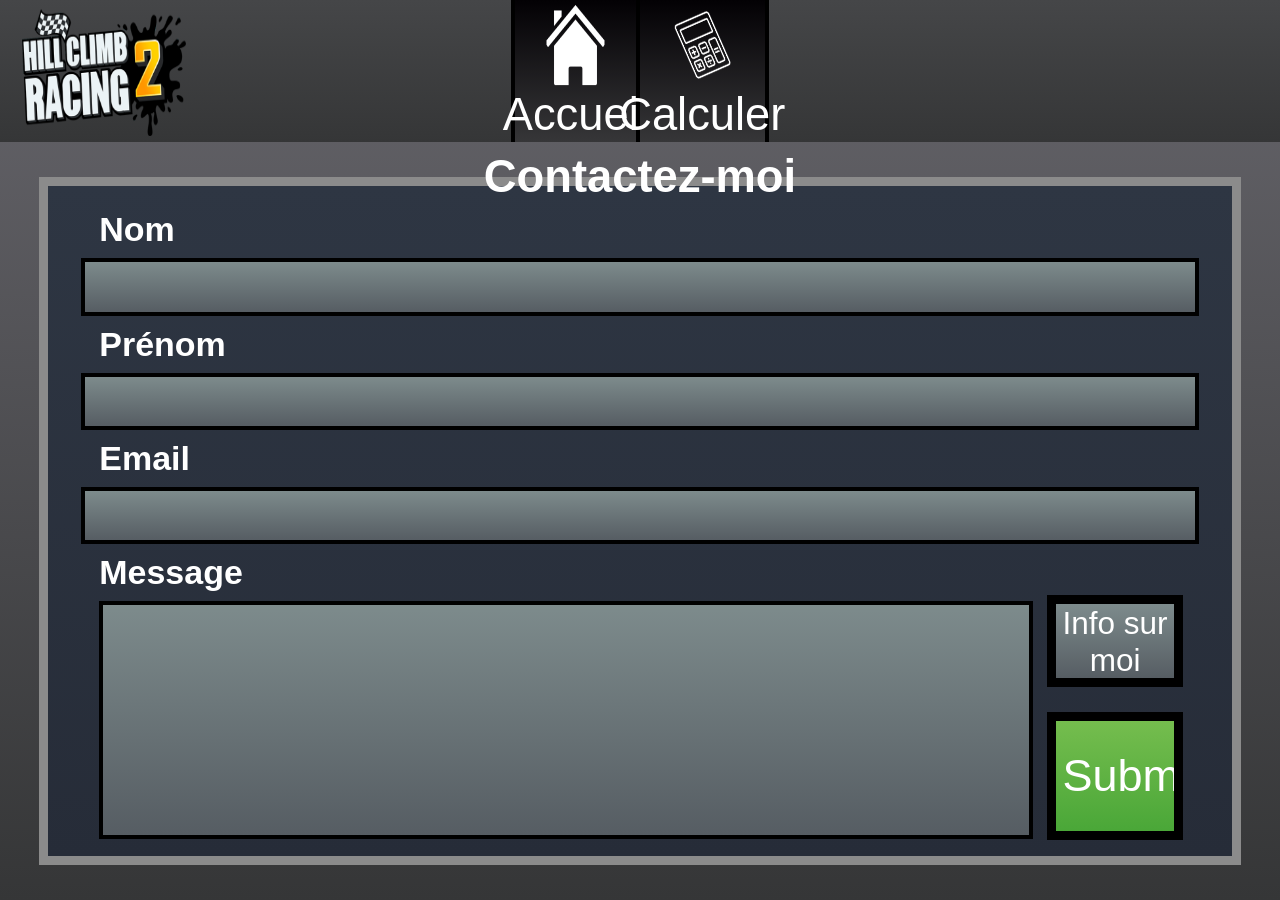
<file: SiteWeb_HCR2/contact.html>
<!DOCTYPE html>
<html lang="fr">
<head>
    <meta charset="UTF-8">
    <meta name="viewport" content="width=device-width, initial-scale=1.0">
    <link rel="stylesheet" href="contact.css">
    <title>HCR2 Contact</title>
</head>
    <header>    
        <div id="flexContainerHeader">
            <a href="index.html">               
                <img src="Hill_Climb_Racing_2_Logo.png" alt="Logo du jeu Hill Climb Racing 2" id="HCR2_Logo">
            </a>
            <!-- Boutton Accueil -->
             <a href="index.html">
                 <button class="Button_Header" id="Button_Accueil">
                     <img src="icon_accueil.png" alt="Boutton avec une image de feuille de de contact" id="icon_contact">
                     Accueil
                 </button>
             </a>
            <!-- Boutton Calculer -->
             <a href="calculer.html">
                 <button class="Button_Header" id="Button_Calculer">
                     <img src="icon_page_principale.png" alt="Boutton avec une image d'une calculatrice." id="icon_calculer">
                     Calculer
                 </button>
             </a>
        </div>
    </header>
<body>
    <section class="flexContainerContact">
        <h1>Contactez-moi</h1>
        <div class="ContactContainer">
            <!-- Zone de nom -->
            <p class="textAreaTitle">Nom</p>
            <input type="text" class="textInput">

            <!-- Zone de prenom -->
            <p class="textAreaTitle">Prénom</p>
            <input type="text" class="textInput">


            <!-- Zone de email -->
            <p class="textAreaTitle">Email</p>
            <input type="text" class="textInput">


            <!-- Zone de message -->
            <p class="textAreaTitle">Message</p>
            <input type="text" id="lastTextInput">
            
            <!-- Boutton envoyer -->
            <input type="submit" class="submitInput">

            <button class="infoNico" onclick="openForm()">Info sur moi</button>
        </div>
        <div class="form-popup" id="myForm">
            <h2 style="font-size: 4vh;">Qui a fait ce siteweb?</h2>

            <p style="font-size: 2.2vh;">
                Je suis le développeur de ce site. Je m'appelle Nicolas Marques puis je suis né le 26 février 2009. 
                <br>
                <br>
                Je suis un apprenti de première année à l'ETML dans la section informatique. Puis je vais me spécialiser dans le développement d'application si possible.
            </p>

            <button class="closeInfoNico" onclick="closeForm()">X</button>
        </div>
    </section>
</body>
</html>

<script>
    function openForm() {
    document.getElementById("myForm").style.display = "flex";
    document.getElementById("myForm").style.position = "absolute";
    }

    function closeForm() {
    document.getElementById("myForm").style.display = "none";
    }
</script>
</file>
<file: SiteWeb_HCR2/accueil.css>
/* Header */
header{
    width: 100vw;
    height: 15.7398vh;
    left: 0vh;
    top: 0vh;
    font-family: Arial, Helvetica, sans-serif;

    background: linear-gradient(to top, #353637, #454648);
}

/* Titre 1 */
h1{
    font-size: 5.0367vh;
}

/* La description de l'utilité du site web */
#Description{
    text-align: center;
    margin: 1vh;
    font-size: 3.7775vh;
}
/* Body */
body{
    width: 100vw;
    height: 100vh;
    background: linear-gradient(to top, #353637, #66656B);
    margin: 0vh;
    color: white;
    font-family: Arial, Helvetica, sans-serif;
}

/* hcr2_Logo */
#HCR2_Logo{
    position: absolute;
    width: 12.8074vw;
    height: 14.1658vh;
    left: 2.4134vh;
    top: 1vh;
}

/* flexContainerButtonHeader */
#flexContainerHeader{
    display: flex;
    flex-direction: row;
    align-items: center;
    justify-content: center;
}

/* Bouton Header */
.Button_Header{
    width: 10.0451vw;
    height: 15.7398vh;
    top: 0vh;
    color: white;
    font-size: 5.0367vh;

    display: flex;
    flex-direction: column;
    align-items: center;
    justify-content: center;

    background-image: linear-gradient(to top, #363638, #030104);
}

/* HyperLien */
a{
    text-decoration: none;
}

/* Bouton Contact */
#Button_Contact{
    border-top: none;
    border-bottom: none;
    border-left: rgb(0,0,0);
    border-right: rgb(0,0,0);
    border-width: 0.5247vh;
    border-left-style: solid;
    border-right-style: solid;

    align-content: start;
}

/* Bouton Calculer */
#Button_Calculer{
    border-top: none;
    border-bottom: none;
    border-left: none;
    border-right: rgb(0,0,0);

    border-width: 0.5247vh;
    border-right-style: solid;
}

/* Formulaire_Image */
#icon_contact{
    width: 4.7951vw;
    height: 10.702vh;
    filter: invert();

    transform: rotate(5.35deg);
}

/* Calculatrice_Image */
#icon_calculer{
    width: 5.2234vw;
    height: 10.9129vh;
    filter: invert();

    transform: rotate(-23.69deg);
}

/* Excplication du site */
#TextExplicatif{
    width: 100vw;
    display: flex;
    flex-direction: column;
    align-items: center;
}

/* Bouton Header (HOVER) */
.Button_Header:hover{
    cursor: pointer;
    background-image: linear-gradient(to top, #ABACB0, #58595B);
}

/* Liste des règles */
#OpQuast{
    font-size: 2vh;
    text-align: center;
}
</file>
<file: SiteWeb_HCR2/calculer.css>
/* Header */
header{
    width: 100vw;
    height: 15.7398vh;
    left: 0vh;
    top: 0vh;
    font-family: Arial, Helvetica, sans-serif;

    background: linear-gradient(to top, #353637, #454648);
}

/* Titre 1 */
h1{
    font-size: 5.0367vh;
}

/* Paragraphe */
p{
    text-align: center;
    margin: 1vh;
    font-size: 3.7775vh;
}
/* Body */
body{
    width: 88.8985vw;
    height: 100vh;
    margin: 0vh;
    color: white;
    font-family: Arial, Helvetica, sans-serif;
}

/* hcr2_Logo */
#HCR2_Logo{
    position: absolute;
    width: 12.8074vw;
    height: 14.1658vh;
    left: 2.4134vh;
    top: 1vh;
}

/* flexContainerButtonHeader */
#flexContainerHeader{
    display: flex;
    flex-direction: row;
    align-items: center;
    justify-content: center;
}

/* Boutton Header */
.Button_Header{
    width: 10.0451vw;
    height: 15.7398vh;
    top: 0vh;
    color: white;
    font-size: 5.0367vh;

    display: flex;
    flex-direction: column;
    align-items: center;
    justify-content: center;

    background-image: linear-gradient(to top, #363638, #030104);
}

/* HyperLien */
a{
    text-decoration: none;
}

/* Boutton Contact */
#Button_Contact{
    border-top: none;
    border-bottom: none;
    border-left: rgb(0,0,0);
    border-right: rgb(0,0,0);
    border-width: 0.5247vh;
    border-left-style: solid;
    border-right-style: solid;

    align-content: start;
}

/* Boutton Accueil */
#Button_accueil{
    border-top: none;
    border-bottom: none;
    border-left: none;
    border-right: rgb(0,0,0);

    border-width: 0.2511vw;
    border-right-style: solid;
}

/* Formulaire_Image */
#icon_contact{
    width: 4.7955vw;
    height: 10.702vh;
    filter: invert();

    transform: rotate(5.35deg);
}

/* Accueil_Image */
#icon_accueil{
    width: 5.2234vw;
    height: 10.9129vh;
    filter: invert();
}

/* Excplication du site */
#SectionCalculer{
    width: 100vw;
    display: flex;
    position: relative;
    flex-direction: column;
    align-items: center;

}

/* Boutton Header (HOVER) */
.Button_Header:hover{
    cursor: pointer;
    background-image: linear-gradient(to top, #ABACB0, #58595B);
}

/* Section d'amelioration */
#upgrades_panel{
    display: flex;
    flex-direction: row;
    align-items: center;
    justify-content: center;
    position: absolute;
    gap: 15.4407vh;
    height: 28.8357vh;
    width: 100vw;
    font-size: 3.9173vh
}

/* block d'amelioration*/
.upgrade_block{
    display: flex;
    flex-direction: column;
    background-color: #E48C31;
    width: 9.7396vw;
    height: 21.2187vh;
    border-width: 1.0881vh 1.0881vh 0vh 1.0881vh;
    border-style: solid;
    border-color: #FDF4E8;
    align-items: center;
}

/* Nom de l'amelioration*/
.upgrade_title{
    position: absolute;
    margin-top: -3.05vh;
    font-weight: bold;
    -webkit-text-stroke-width: 0.15vh;
    -webkit-text-stroke-color: black;
}

/* Niveau de l'amelioration */
.upgrade_level{
    color: black;
    position: absolute;
    margin-top: 17vh;
}

/* Boutton ameliorer */
.upgrade_button{
    color: white;
    font-size: 3.9173vh;
    width: 10.9896vw;
    height: 7.617vh;
    background: linear-gradient(180deg, #4AB235 0%, #54B13C 100%);
    border: 1.0881vh solid #000000;
    margin-top: 21.2187vh;
    cursor:pointer
}

.downgrade_button{
    color: white;
    font-size: 3.9173vh;
    width: 10.9896vw;
    height: 7.617vh;
    border: 1.0881vh solid #000000;
    background: linear-gradient(to top, #5D6363,#525D61);
    margin-top: 1vh;
    cursor:pointer
}

/* Image_garage */
#image_garage{
    position: absolute;
    width: 100vw;
    height: 84.2602vh;
}

/* Image du véhicule*/
#Vehicule_Icon{
    width: 26.3255vw;
    z-index: +1;
    margin-top: 40vh;
}

/* Illustration de véhicule */
#change_vehicule_button{
    width:4.7865vw;
    position: absolute;
    right: 9.5729vw;
    cursor: pointer;
}

/* Boutton calculer */
#calculerRestant{
    position: absolute;
    width: 10.5729vw;
    height: 14.2546vh;
    bottom: 1.741vh;
    right: 5.4407vh;

    background: linear-gradient(180deg, #75BD4E 0%, #4AA738 100%);
    border: 1.0881vh solid #000000;

    font-size: 5vh;
    color: white;
    cursor:pointer
}

/* Affichage du nombre d'argent requis */
#nombreArgentRequis{
    position: absolute;
    width: 10.5729vw;
    height: 14.2546vh;
    bottom: 1.741vh;
    left: 5.4407vh;

    justify-content: center;
    align-content: center;

    background: linear-gradient(180deg,  #754C25 0%, #774019 100%);
    border: 1.0881vh solid #000000;

    font-size: 5vh;
    color: white;
    cursor:pointer
}

/* Boutton calculer(HOVER)*/
#calculerRestant:hover{
    background: linear-gradient(180deg, #4AA738 0%, #75BD4E 100%);
    border: 1.0881vh solid #000000;
}

/* Boutton calculer(ACTIVE)*/
#calculerRestant:active{
    background: linear-gradient(180deg, #75bd4e 0%, #4aa738 100%);
    border: 1.0881vh solid #000000;
}

/* Pop-up d'information */
#myForm{
    display: none;
}

/* Boutton pour fermer la pop-up */
.closeVehiculeSelection{
    position: absolute;
    right: 1.5vw;
    top: 1.5vh;

    width: 3vw;
    height: 5vh;

    background: linear-gradient(180deg, #ff0000 0%, #690000 100%);
    border: 0.5vh solid #000000;

    cursor: pointer;
}

/* Style de la pop-up */
.form-popup{
    top: -10vh;
    z-index: +1;
    display: flex;
    flex-wrap: wrap;

    justify-content: center;
    align-items: start;
    position: relative;
    flex-direction: row;

    width: 85vw;
    height: 85vh;

    gap: 1vh;

    background: linear-gradient(180deg, #2E3643 0%, #262C38 100%);
    border: 1.0881vh solid #8B8B8B;
}

/* Centrer le titre de la pop-up */
.titleChangeVehicule{
    display: flex;
    width: 100%;
    height: 4vh;
    justify-content: center;
}

/* Icône des véhicules dans la pop-up "changer de véhicule" */
.vehiculeIcon_Change{
    border: #000000;
    border-width: 0.5vw;
    border-style: solid;
    background-color: #71787E;
    width: 9.5vw;
    min-height: 12.4vh;
    cursor: pointer;
}
</file>
<file: SiteWeb_HCR2/contact.css>
/* Body */
body{
    font-family: Arial, Helvetica, sans-serif;
}

/* Header */
header{
    width: 100vw;
    height: 15.7398vh;
    left: 0vh;
    top: 0vh;
    font-family: Arial, Helvetica, sans-serif;

    background: linear-gradient(to top, #353637, #454648);
}

/* Titre 1 */
h1{
    z-index: +1;
    font-size: 5.0367vh;
    position:absolute;
    margin: 0;
    top: 16.7398vh;
    font-family: Arial, Helvetica, sans-serif;
}

/* Paragraphe */
p{
    text-align: center;
    margin: 1vh;
    font-size: 3.7775vh;
}
/* Body */
body{
    width: 88.8985vw;
    height: 100vh;
    background: linear-gradient(to top, #353637, #66656B);
    margin: 0vh;
    color: white;
}

/* hcr2_Logo */
#HCR2_Logo{
    position: absolute;
    width: 12.8074vw;
    height: 14.1658vh;
    left: 2.4134vh;
    top: 1vh;
}

/* flexContainerButtonHeader */
#flexContainerHeader{
    display: flex;
    flex-direction: row;
    align-items: center;
    justify-content: center;
}

/* Boutton Header */
.Button_Header{
    width: 10.0451vw;
    height: 15.7398vh;
    top: 0vh;
    color: white;
    font-size: 5.0367vh;

    display: flex;
    flex-direction: column;
    align-items: center;
    justify-content: center;

    background-image: linear-gradient(to top, #363638, #030104);
}

/* HyperLien */
a{
    text-decoration: none;
}

/* Boutton Contact */
#Button_Accueil{
    border-top: none;
    border-bottom: none;
    border-left: rgb(0,0,0);
    border-right: rgb(0,0,0);
    border-width: 0.5247vh;
    border-left-style: solid;
    border-right-style: solid;

    align-content: start;
}

/* Boutton Calculer */
#Button_Calculer{
    border-top: none;
    border-bottom: none;
    border-left: none;
    border-right: rgb(0,0,0);

    border-width: 0.5247vh;
    border-right-style: solid;
}

/* Accueil_Image */
#icon_contact{
    width: 4.7955vw;
    height: 10.702vh;
    filter: invert();
}

/* Calculatrice_Image */
#icon_calculer{
    width: 5.2234vw;
    height: 10.9129vh;
    filter: invert();

    transform: rotate(-23.69deg);
}

/* Boutton Header (HOVER) */
.Button_Header:hover{
    cursor: pointer;
    background-image: linear-gradient(to top, #ABACB0, #58595B);
}

/* flexContainerContact */
.flexContainerContact{
    display: flex;
    width: 100vw;
    height: 84.2602vh;
    flex-direction: column;
    align-items: center;
    justify-content: center;
}

/* ContactContainer */
.ContactContainer{
    display: flex;
    position: relative;
    flex-direction: column;
    align-items: center;
    width: 92.4479vw;
    height: 74.4669vh;
    background: linear-gradient(180deg, #2E3643 0%, #262C38 100%);
    border: 1.0881vh solid #8B8B8B;
}

/* Premier titre d'une zone de saisie */
.textAreaTitle:first-of-type{
    align-self: baseline;
    margin-top: 2.7203vh;
    margin-left: 5.6583vh;
    font-weight: bold;
}

/* Reste des titres */
.textAreaTitle{
    align-self: baseline;
    margin-left: 5.6583vh;
    font-weight: bold;
}

/* zone de saisie */
.textInput{
    width: 86.4062vw;
    height: 5.2699vh;
    
    background: linear-gradient(180deg, #7D8B8C 0%, #565D63 100%);
    border: 0.5441vh solid #000000;
}

/* Boutton envoyer*/
.submitInput{
    position: absolute;
    width: 10.5729vw;
    height: 14.2546vh;
    bottom: 1.741vh;
    right: 5.4407vh;

    background: linear-gradient(180deg, #75BD4E 0%, #4AA738 100%);
    border: 1.0881vh solid #000000;

    font-size: 5vh;
    color: white;
    cursor:pointer
}

/* Boutton envoyer(HOVER)*/
.submitInput:hover{
    background: linear-gradient(180deg, #4AA738 0%, #75BD4E 100%);
    border: 1.0881vh solid #000000;
}

/* Boutton envoyer(ACTIVE)*/
.submitInput:active{
    background: linear-gradient(180deg, #75bd4e 0%, #4aa738 100%);
    border: 1.0881vh solid #000000;
}

/* Dernière zone de saisie*/
#lastTextInput{
    width: 72.0469vw;
    height: 25.2699vh;
    align-self: baseline;
    background: linear-gradient(180deg, #7D8B8C 0%, #565D63 100%);
    border: 0.5441vh solid #000000;
}

/* Boutton d'information (qui ouvre la pop-up d'information sur le développeur originale de ce siteweb) */
.infoNico{
    position: absolute;
    width: 10.5729vw;
    height: 10.2546vh;
    bottom: 18.741vh;
    right: 5.4407vh;

    background: linear-gradient(180deg, #7D8B8C 0%, #565D63 100%);
    border: 1.0881vh solid #000000;

    font-size: 3.5vh;
    color: white;
    cursor:pointer
}

/* Pop-up d'information */
#myForm{
    display: none;
}

/* Style de la pop-up */
.form-popup{
    display: flex;
    position: relative;
    flex-direction: column;
    align-items: center;
    width: 50vw;
    height: 50vh;
    background: linear-gradient(180deg, #2E3643 0%, #262C38 100%);
    border: 1.0881vh solid #8B8B8B;
}

/* Boutton pour fermer la pop-up */
.closeInfoNico{
    position: absolute;
    right: 1.5vw;
    top: 1.5vh;

    width: 3vw;
    height: 5vh;

    background: linear-gradient(180deg, #ff0000 0%, #690000 100%);
    border: 0.5vh solid #000000;
    cursor: pointer;
}
</file>
